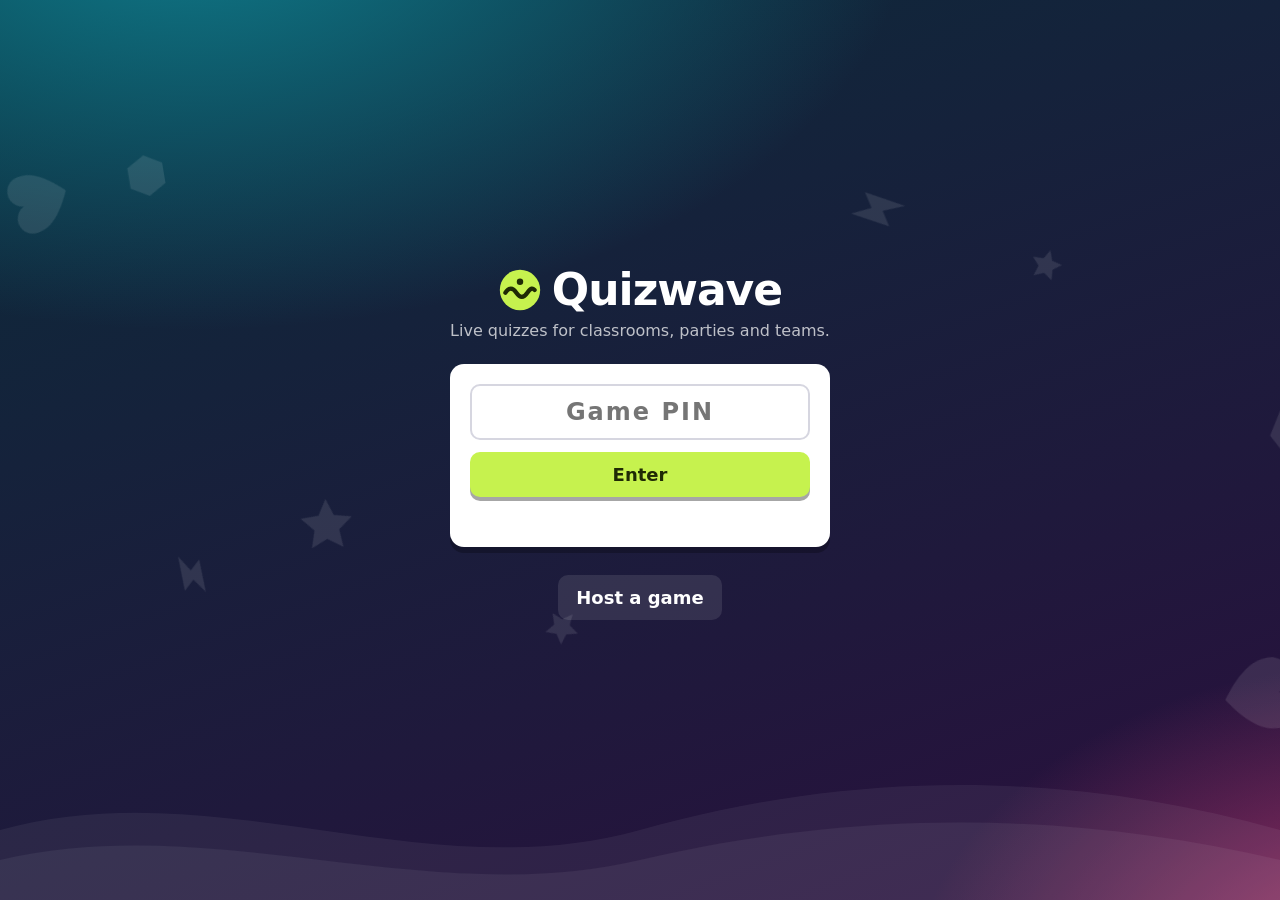
<file: index.html>
<!doctype html>
<html lang="en">
<head>
<meta charset="utf-8">
<title>Quizwave</title>
<meta http-equiv="refresh" content="0; url=quiz/">
<link rel="canonical" href="quiz/">
</head>
<body><a href="quiz/">Go to Quizwave</a></body>
</html>
</file>
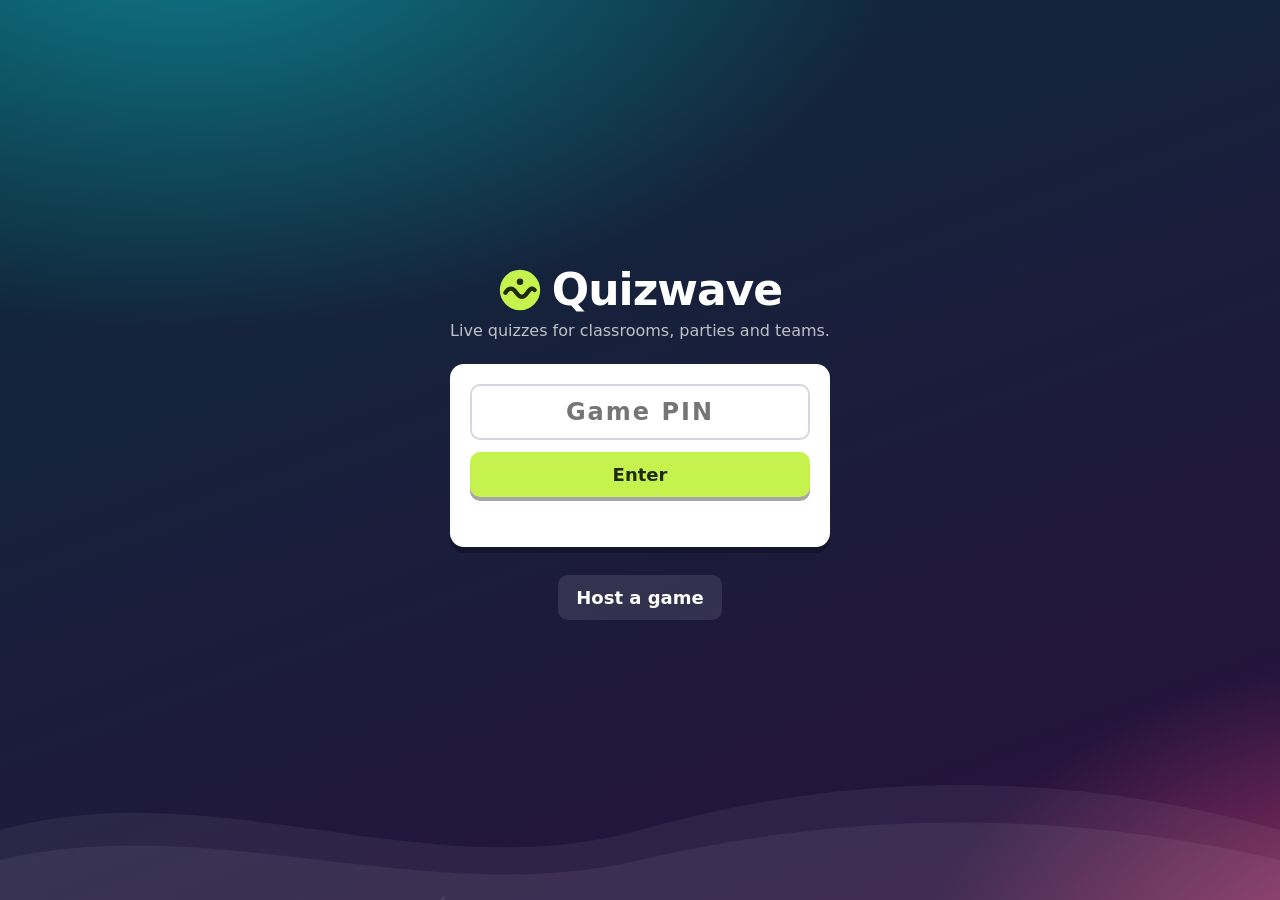
<file: quiz/index.html>
<!doctype html>
<html lang="en">
<head>
<meta charset="utf-8">
<meta name="viewport" content="width=device-width, initial-scale=1">
<title>Quizwave</title>
<link rel="icon" href="favicon.svg" type="image/svg+xml">
<link rel="stylesheet" href="app.css?v=009ee32b">
</head>
<body>
<div class="screen center">
  <div class="logo" data-logo>Quizwave</div>
  <p class="dim" style="margin:6px 0 24px">Live quizzes for classrooms, parties and teams.</p>
  <form class="card stack" id="f" autocomplete="off">
    <input class="big" id="pin" inputmode="numeric" maxlength="6" placeholder="Game PIN" aria-label="Game PIN">
    <button class="primary wide">Enter</button>
    <div class="err" id="err"></div>
  </form>
  <p style="margin-top:28px"><a class="btn ghost" href="host.html">Host a game</a></p>
</div>
<script src="config.js?v=009ee32b"></script>
<script src="vendor/mqtt.min.js?v=009ee32b"></script>
<script src="game-bundle.js?v=009ee32b"></script>
<script src="relay.js?v=009ee32b"></script>
<script src="common.js?v=009ee32b"></script>
<script>
$('#f').onsubmit = (e) => {
  e.preventDefault();
  const pin = $('#pin').value.replace(/\D/g, '');
  if (pin.length !== 6) { $('#err').textContent = 'A game PIN has 6 digits.'; return; }
  location.href = 'play.html?pin=' + pin;
};
</script>
</body>
</html>
</file>
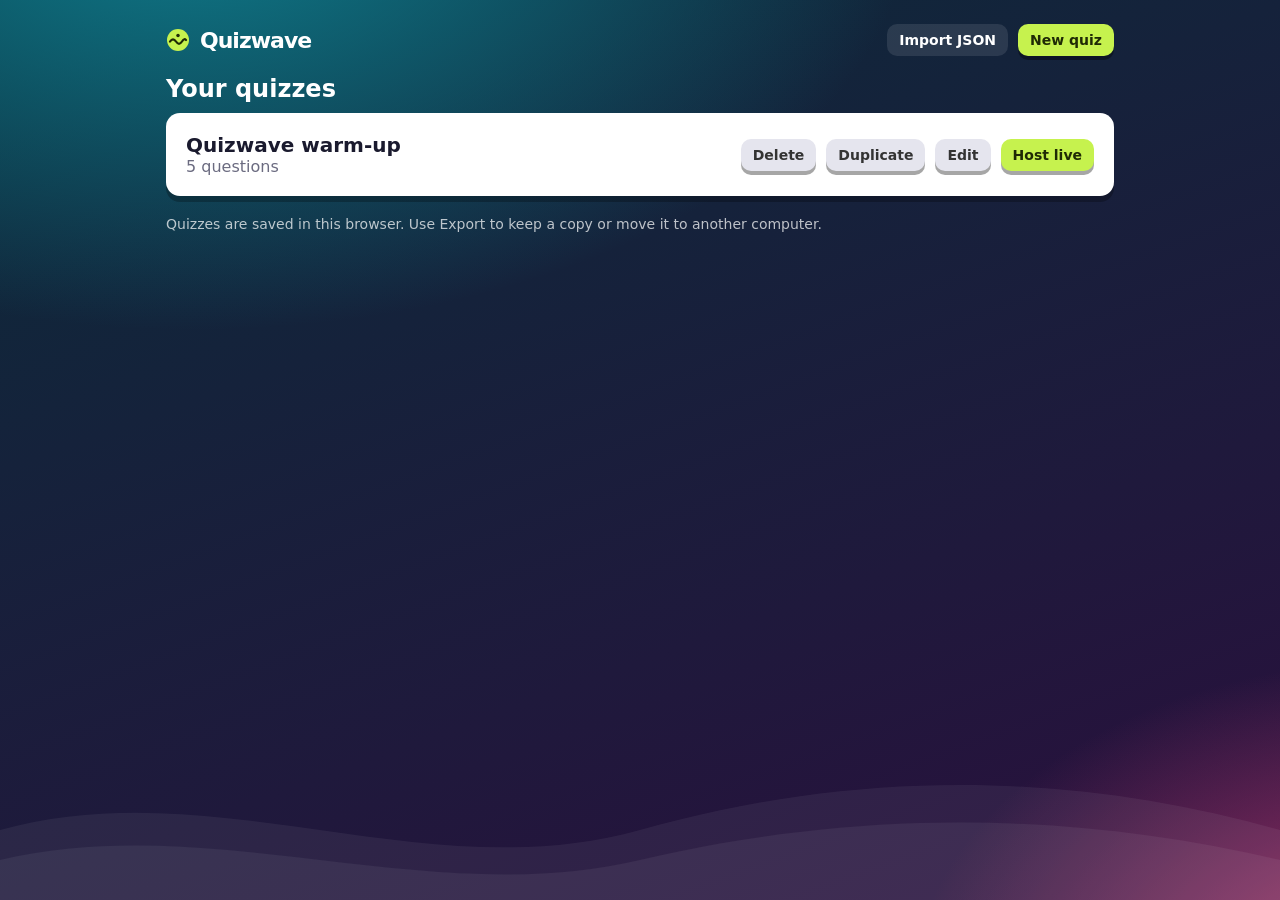
<file: quiz/host.html>
<!doctype html>
<html lang="en">
<head>
<meta charset="utf-8">
<meta name="viewport" content="width=device-width, initial-scale=1">
<title>Quizwave · Host</title>
<link rel="icon" href="favicon.svg" type="image/svg+xml">
<link rel="stylesheet" href="app.css?v=009ee32b">
</head>
<body>

<!-- quiz library -->
<div id="s-lib" data-screen class="editor">
  <div class="row" style="margin:8px 0 20px">
    <a class="logo small" data-logo href="./" style="text-decoration:none">Quizwave</a>
    <span class="spacer"></span>
    <label class="btn ghost sm" for="import">Import JSON</label>
    <input type="file" id="import" accept=".json,application/json" class="hidden">
    <button class="primary sm" id="new">New quiz</button>
  </div>
  <h2>Your quizzes</h2>
  <div id="lib" class="stack"></div>
  <p class="dim" style="font-size:14px;margin-top:20px">Quizzes are saved in this browser. Use Export to keep a copy or move it to another computer.</p>
</div>

<!-- editor -->
<div id="s-edit" data-screen class="editor hidden">
  <div class="row" style="margin:8px 0 16px">
    <button class="ghost sm" id="ed-back">&larr; Back</button>
    <span class="spacer"></span>
    <button class="ghost sm" id="ed-export">Export</button>
    <button class="primary sm" id="ed-save">Save</button>
  </div>
  <div class="card stack">
    <label class="muted" style="font-weight:800;font-size:13px">Quiz title</label>
    <input id="ed-title" maxlength="120" placeholder="Enter a title">
  </div>
  <div id="ed-qs" class="stack" style="margin-top:14px"></div>
  <div class="row" style="margin-top:14px">
    <button class="ghost" id="ed-add">+ Add question</button>
    <button class="ghost" id="ed-addtf">+ Add true / false</button>
  </div>
  <div class="err" id="ed-err" style="margin-top:12px;color:#ffb4b4"></div>
</div>

<!-- lobby -->
<div id="s-lobby" data-screen class="screen hidden" style="text-align:center">
  <div class="pinbox">
    <div style="text-align:left">
      <div style="font-weight:800">Join at <b id="lb-url"></b></div>
      <div class="muted" style="font-size:14px">or scan the QR code with a phone camera</div>
    </div>
    <div style="text-align:left"><div style="font-weight:800">Game PIN:</div><div class="pin" id="lb-pin"></div></div>
    <div class="qr"><img id="lb-qr" alt="QR code to join this game"><div class="muted" style="font-size:13px;font-weight:800">Scan to join</div></div>
  </div>
  <h2 style="margin-top:22px" id="lb-title"></h2>
  <div class="row" style="justify-content:center;margin:12px 0 20px">
    <span class="pill" style="background:rgba(0,0,0,.3);padding:8px 16px;border-radius:999px;font-weight:900;font-size:20px" id="lb-count">0 players</span>
    <button class="ghost" id="lb-mute">Sound on</button>
    <button class="ghost" id="lb-lock">Lock</button>
    <button class="primary" id="lb-start" disabled>Start</button>
  </div>
  <div class="chips" id="lb-players" style="margin:0 auto"></div>
  <p class="dim" id="lb-wait" style="font-size:22px;margin-top:30px">Waiting for players...</p>
</div>

<!-- in game -->
<div id="s-game" data-screen class="hidden">
  <div class="bar">
    <span class="pill" id="g-num"></span>
    <span class="pill" id="g-pin"></span>
    <span class="spacer"></span>
    <button class="ghost sm" id="g-mute">Sound on</button>
    <button class="ghost sm" id="g-end">End game</button>
    <button class="primary sm" id="g-next">Next</button>
  </div>
  <div id="g-body" style="padding:20px;max-width:1300px;margin:0 auto"></div>
</div>

<div id="s-over" data-screen class="screen center hidden">
  <div class="logo" data-logo>Quizwave</div>
  <h2 id="over-text" style="margin-top:20px"></h2>
  <a class="btn primary" href="host.html" style="margin-top:12px">Back to my quizzes</a>
</div>

<script src="config.js?v=009ee32b"></script>
<script src="vendor/mqtt.min.js?v=009ee32b"></script>
<script src="game-bundle.js?v=009ee32b"></script>
<script src="relay.js?v=009ee32b"></script>
<script src="common.js?v=009ee32b"></script>
<script src="host.js?v=009ee32b"></script>
</body>
</html>
</file>
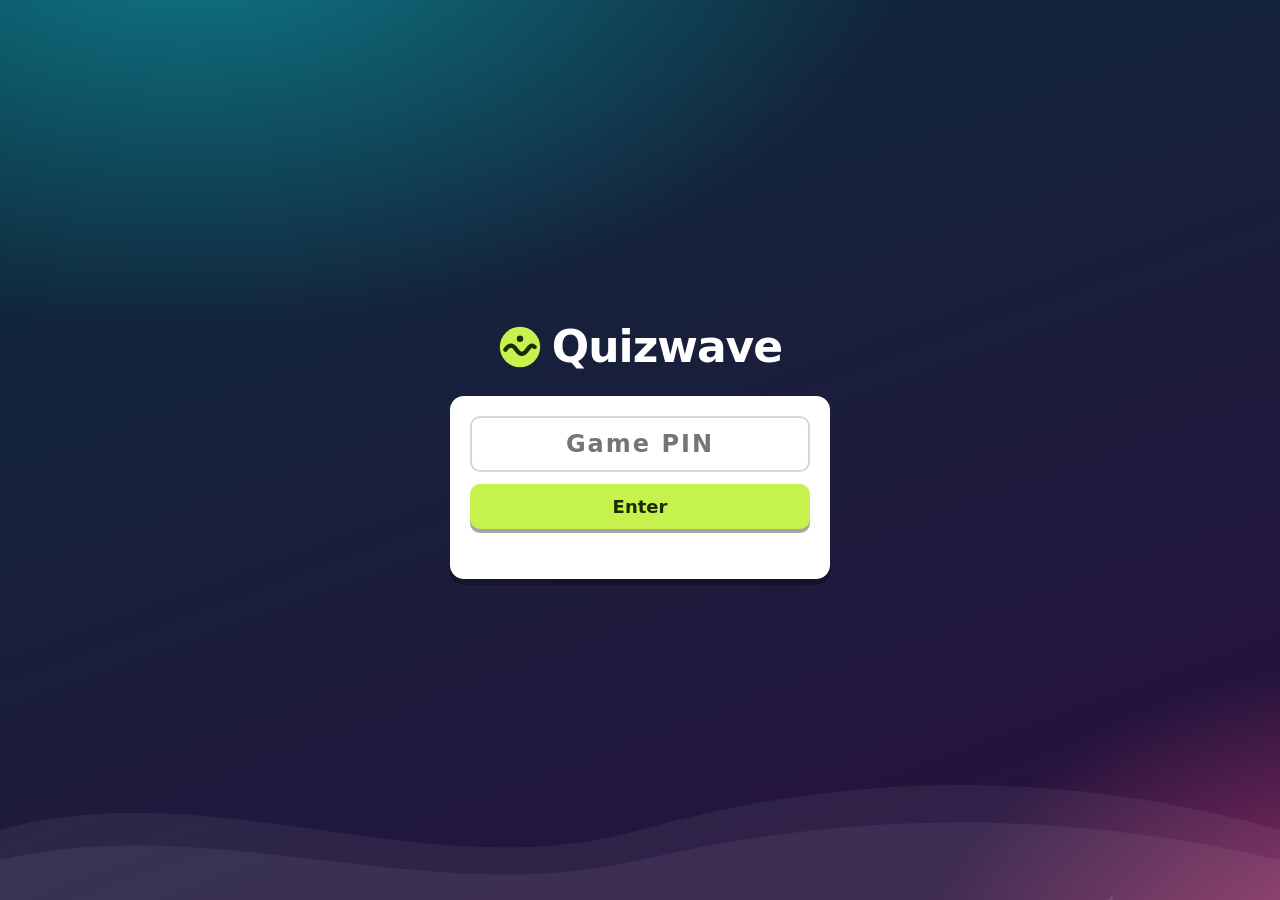
<file: quiz/play.html>
<!doctype html>
<html lang="en">
<head>
<meta charset="utf-8">
<meta name="viewport" content="width=device-width, initial-scale=1, maximum-scale=1, user-scalable=no">
<meta name="theme-color" content="#0a2c3a">
<title>Quizwave · Play</title>
<link rel="icon" href="favicon.svg" type="image/svg+xml">
<link rel="stylesheet" href="app.css?v=009ee32b">
</head>
<body>

<div id="s-pin" data-screen class="screen center">
  <div class="logo" data-logo>Quizwave</div>
  <form class="card stack" id="f-pin" autocomplete="off" style="margin-top:24px">
    <input class="big" id="pin" inputmode="numeric" maxlength="6" placeholder="Game PIN" aria-label="Game PIN">
    <button class="primary wide">Enter</button>
    <div class="err" id="pin-err"></div>
  </form>
</div>

<div id="s-name" data-screen class="screen center hidden">
  <div class="logo" data-logo>Quizwave</div>
  <form class="card stack" id="f-name" autocomplete="off" style="margin-top:24px">
    <input class="big" id="name" maxlength="16" placeholder="Nickname" aria-label="Nickname">
    <button class="primary wide">OK, go!</button>
    <div class="err" id="name-err"></div>
  </form>
</div>

<div id="s-game" data-screen class="hidden">
  <div class="bar">
    <span class="pill" id="g-q"></span>
    <span class="spacer"></span>
    <span class="logo small" data-logo></span>
  </div>
  <div id="g-body"></div>
  <div class="footer-bar"><span id="g-name"></span><span id="g-score"></span></div>
</div>

<div id="s-msg" data-screen class="screen center hidden">
  <div class="logo" data-logo>Quizwave</div>
  <h2 id="msg-text" style="margin-top:24px"></h2>
  <a class="btn primary" href="play.html" style="margin-top:16px">Join another game</a>
</div>

<script src="config.js?v=009ee32b"></script>
<script src="vendor/mqtt.min.js?v=009ee32b"></script>
<script src="game-bundle.js?v=009ee32b"></script>
<script src="relay.js?v=009ee32b"></script>
<script src="common.js?v=009ee32b"></script>
<script src="play.js?v=009ee32b"></script>
</body>
</html>
</file>
<file: quiz/app.css>
:root {
  --bg1: #0a2c3a;
  --bg2: #2a0f3d;
  --ink: #ffffff;
  --ink-dim: rgba(255, 255, 255, 0.72);
  --panel: rgba(255, 255, 255, 0.10);
  --panel-solid: #ffffff;
  --panel-ink: #1a1a2e;
  --muted: #6b6b80;
  --accent: #c6f24e;
  --accent-ink: #1f2a05;
  --opt0: #ff6a4d; /* tomato    - star */
  --opt1: #1fb6d6; /* lagoon    - hexagon */
  --opt2: #ecb11a; /* sunflower - heart */
  --opt3: #c057e0; /* orchid    - bolt */
  --good: #22c55e;
  --bad: #ef4444;
  --radius: 14px;
  --shadow: 0 6px 0 rgba(0, 0, 0, 0.25);
  font-family: "Nunito", "Segoe UI", system-ui, -apple-system, sans-serif;
}

* { box-sizing: border-box; }
html, body { margin: 0; height: 100%; }
body {
  color: var(--ink);
  background: radial-gradient(1200px 700px at 15% -10%, #0f7c8c 0%, transparent 60%),
              radial-gradient(900px 600px at 110% 110%, #b03a6e 0%, transparent 55%),
              linear-gradient(160deg, var(--bg1), var(--bg2));
  background-attachment: fixed;
  min-height: 100vh;
  overflow-x: hidden;
}
body.good { background: linear-gradient(160deg, #0f7a3c, #0b4d2a); }
body.bad { background: linear-gradient(160deg, #a3202f, #5c0b17); }

/* decorative waves along the bottom */
body::after {
  content: ""; position: fixed; left: 0; right: 0; bottom: 0; height: 140px; pointer-events: none; z-index: -1;
  background: url("data:image/svg+xml,%3Csvg xmlns='http://www.w3.org/2000/svg' viewBox='0 0 1440 140' preserveAspectRatio='none'%3E%3Cpath d='M0 70 C240 10 480 130 720 70 S1200 10 1440 70 V140 H0Z' fill='%23ffffff' fill-opacity='.06'/%3E%3Cpath d='M0 100 C240 50 480 150 720 100 S1200 50 1440 100 V140 H0Z' fill='%23ffffff' fill-opacity='.06'/%3E%3C/svg%3E") bottom / 100% 100% no-repeat;
}

h1, h2, h3 { margin: 0 0 .4em; line-height: 1.15; }
a { color: inherit; }
.hidden { display: none !important; }
.center { display: flex; flex-direction: column; align-items: center; justify-content: center; text-align: center; }
.screen { min-height: 100vh; padding: 24px 16px; }

.logo { font-weight: 900; font-size: 44px; letter-spacing: -1px; display: inline-flex; align-items: center; gap: 10px; }
.logo .mark { width: 44px; height: 44px; }
.logo.small { font-size: 22px; }
.logo.small .mark { width: 24px; height: 24px; }

.card {
  background: var(--panel-solid); color: var(--panel-ink); border-radius: var(--radius);
  padding: 20px; box-shadow: var(--shadow); width: 100%; max-width: 380px;
}
.card h2 { color: var(--panel-ink); }

input, select, textarea {
  font: inherit; font-size: 18px; width: 100%; padding: 12px 14px; border-radius: 10px;
  border: 2px solid #d6d6e0; background: #fff; color: var(--panel-ink); outline: none;
}
input:focus, select:focus, textarea:focus { border-color: var(--accent); }
input.big { font-size: 24px; font-weight: 800; text-align: center; letter-spacing: 2px; }

button, .btn {
  font: inherit; font-weight: 800; font-size: 18px; border: 0; border-radius: 10px; cursor: pointer;
  padding: 12px 18px; background: #26263a; color: #fff; box-shadow: 0 4px 0 rgba(0,0,0,.35);
  transition: transform .06s, filter .15s; text-decoration: none; display: inline-flex; align-items: center; justify-content: center; gap: 8px;
}
button:hover, .btn:hover { filter: brightness(1.08); }
button:active, .btn:active { transform: translateY(3px); box-shadow: 0 1px 0 rgba(0,0,0,.35); }
button:disabled { opacity: .5; cursor: not-allowed; }
button.primary, .btn.primary { background: var(--accent); color: var(--accent-ink); }
button.ghost, .btn.ghost { background: var(--panel); color: #fff; box-shadow: none; }
button.danger { background: var(--bad); }
button.wide { width: 100%; }
button.sm, .btn.sm { font-size: 14px; padding: 8px 12px; }

.stack > * + * { margin-top: 12px; }
.row { display: flex; gap: 10px; align-items: center; }
.row.wrap { flex-wrap: wrap; }
.spacer { flex: 1; }
.err { color: var(--bad); font-weight: 700; min-height: 1.2em; font-size: 15px; }
.dim { color: var(--ink-dim); }
.muted { color: var(--muted); }

/* top bar on host + player */
.bar { display: flex; align-items: center; gap: 12px; padding: 10px 16px; background: rgba(0,0,0,.25); }
.bar .pill { background: rgba(255,255,255,.15); border-radius: 999px; padding: 4px 12px; font-weight: 800; }

/* answer tiles */
.opt { background: var(--c); color: #fff; }
.opt0 { --c: var(--opt0); } .opt1 { --c: var(--opt1); } .opt2 { --c: var(--opt2); } .opt3 { --c: var(--opt3); }
.shape { width: 1.4em; height: 1.4em; flex: none; fill: #fff; }

.answers { display: grid; grid-template-columns: 1fr 1fr; gap: 12px; }
.answer {
  border-radius: 10px; padding: 18px 20px; font-weight: 800; font-size: 26px; display: flex; align-items: center; gap: 14px;
  box-shadow: var(--shadow); min-height: 96px; text-align: left; transition: opacity .25s;
}
.answer.wrong { opacity: .28; }
.answer .tick { margin-left: auto; font-size: 30px; }

/* player answer pad */
.pad { display: grid; grid-template-columns: 1fr 1fr; gap: 12px; padding: 12px; height: calc(100vh - 56px); }
.pad.two { grid-template-columns: 1fr; }
.pad button { border-radius: 12px; font-size: 0; display: flex; align-items: center; justify-content: center; }
.pad button .shape { width: 34%; height: 34%; max-width: 110px; max-height: 110px; }

/* timer */
.timer {
  width: 96px; height: 96px; border-radius: 50%; display: grid; place-items: center; font-size: 38px; font-weight: 900;
  background: conic-gradient(var(--accent) calc(var(--p, 1) * 360deg), rgba(255,255,255,.15) 0);
  position: relative;
}
.timer::before { content: ""; position: absolute; inset: 8px; border-radius: 50%; background: var(--bg2); }
.timer span { position: relative; }

/* lobby */
.pinbox { background: #fff; color: var(--panel-ink); border-radius: var(--radius); padding: 14px 26px; box-shadow: var(--shadow); display: inline-flex; gap: 24px; align-items: center; flex-wrap: wrap; justify-content: center; }
.pinbox .pin { font-size: 64px; font-weight: 900; letter-spacing: 4px; }
.pinbox .qr { text-align: center; }
.pinbox .qr img { width: 150px; height: 150px; display: block; image-rendering: pixelated; }
.chips { display: flex; flex-wrap: wrap; gap: 10px; justify-content: center; max-width: 1100px; }
.chip { background: rgba(255,255,255,.14); padding: 10px 16px; border-radius: 10px; font-weight: 800; font-size: 20px; cursor: pointer; }
.chip.new { animation: pop .25s; }
.chip:hover { background: var(--bad); text-decoration: line-through; }
.chip.off { opacity: .45; }
@keyframes pop { from { transform: scale(.6); opacity: 0; } to { transform: scale(1); opacity: 1; } }

/* question text block */
.qtext { background: #fff; color: var(--panel-ink); border-radius: var(--radius); padding: 18px 24px; font-size: 34px; font-weight: 900; text-align: center; box-shadow: var(--shadow); }
.qimg { max-height: 34vh; max-width: 100%; border-radius: var(--radius); object-fit: contain; }

/* reveal bars */
.bars { display: flex; align-items: flex-end; justify-content: center; gap: 22px; height: 260px; }
.bar-col { width: 110px; display: flex; flex-direction: column; align-items: center; justify-content: flex-end; height: 100%; }
.bar-col .fill { width: 100%; border-radius: 8px 8px 0 0; background: var(--c); transition: height .6s cubic-bezier(.2,.9,.3,1.2); min-height: 6px; }
.bar-col .lbl { width: 100%; background: var(--c); border-radius: 0 0 8px 8px; display: flex; align-items: center; justify-content: center; gap: 6px; padding: 6px; font-weight: 900; font-size: 22px; margin-top: 4px; }
.bar-col.wrong { opacity: .35; }

/* leaderboard */
.board { width: 100%; max-width: 760px; }
.board .entry { display: flex; align-items: center; gap: 14px; background: #fff; color: var(--panel-ink); padding: 14px 20px; border-radius: 10px; margin-bottom: 10px; font-size: 24px; font-weight: 800; box-shadow: var(--shadow); animation: slide .4s both; }
.board .entry .score { margin-left: auto; }
.board .entry .gain { color: var(--good); font-size: 16px; }
.board .entry .streak { font-size: 16px; color: #e8590c; }
@keyframes slide { from { transform: translateX(-40px); opacity: 0; } to { transform: none; opacity: 1; } }

/* podium */
.podium { display: flex; align-items: flex-end; justify-content: center; gap: 16px; margin-top: 30px; }
.step { width: 200px; display: flex; flex-direction: column; align-items: center; opacity: 0; transform: translateY(160px); transition: transform .9s cubic-bezier(.2,1.2,.4,1), opacity .4s; }
.step.up, .instant .step { opacity: 1; transform: none; }
.instant .step { transition: none; }
.board.rest { opacity: 0; transition: opacity .6s; }
.board.rest.up, .instant .board.rest { opacity: 1; }
.board.rest .entry { animation: none; }
.step .who { font-size: 26px; font-weight: 900; margin-bottom: 8px; text-align: center; word-break: break-word; }
.step .block { width: 100%; border-radius: 10px 10px 0 0; display: flex; flex-direction: column; align-items: center; padding-top: 14px; font-weight: 900; box-shadow: var(--shadow); }
.step .medal { font-size: 54px; line-height: 1; }
.step.p1 .block { height: 300px; background: linear-gradient(#ffd54a, #e0a800); color: #4a3500; }
.step.p2 .block { height: 220px; background: linear-gradient(#e6e9ef, #a9b1c0); color: #2b3240; }
.step.p3 .block { height: 160px; background: linear-gradient(#f0a46a, #b8642c); color: #3c1d05; }

.confetti { position: fixed; top: -20px; width: 10px; height: 16px; z-index: 50; pointer-events: none; animation: fall linear forwards; }
@keyframes fall { to { transform: translateY(110vh) rotate(720deg); } }

/* player feedback */
.big-emoji { font-size: 96px; line-height: 1; }
.result-box { background: rgba(0,0,0,.25); border-radius: var(--radius); padding: 14px 24px; font-size: 26px; font-weight: 900; }
.spinner { width: 54px; height: 54px; border: 6px solid rgba(255,255,255,.25); border-top-color: #fff; border-radius: 50%; animation: spin 1s linear infinite; }
@keyframes spin { to { transform: rotate(360deg); } }
.footer-bar { position: fixed; left: 0; right: 0; bottom: 0; display: flex; justify-content: space-between; padding: 12px 16px; background: #fff; color: var(--panel-ink); font-weight: 800; font-size: 20px; }

/* editor */
.editor { max-width: 980px; margin: 0 auto; padding: 16px; }
.editor .card { max-width: none; }
.q-card { position: relative; }
.q-card .opts { display: grid; grid-template-columns: 1fr 1fr; gap: 10px; }
.q-card .opt-in { display: flex; align-items: center; gap: 8px; border-radius: 10px; padding: 6px 8px; }
.q-card .opt-in input[type=text] { border: 0; font-size: 16px; padding: 8px; }
.q-card .opt-in input[type=checkbox] { width: 24px; height: 24px; flex: none; accent-color: #fff; }
.q-card .meta { display: grid; grid-template-columns: repeat(3, 1fr); gap: 10px; }
.q-card label { font-size: 13px; font-weight: 800; color: var(--muted); display: block; margin-bottom: 4px; }
.lib-item { display: flex; align-items: center; gap: 10px; flex-wrap: wrap; }
.lib-item > div:first-child { flex: 1 1 200px; min-width: 0; }
.lib-item .t { font-weight: 900; font-size: 20px; }

@media (max-width: 720px) {
  .answers, .q-card .opts { grid-template-columns: 1fr; }
  .q-card .meta { grid-template-columns: 1fr 1fr; }
  .answer { font-size: 20px; min-height: 64px; }
  .qtext { font-size: 22px; }
  .pinbox .pin { font-size: 44px; }
  .pinbox .qr img { width: 120px; height: 120px; }
  .bars { gap: 10px; height: 200px; }
  .bar-col { width: 70px; }
  .step { width: 31vw; }
  .step .who { font-size: 18px; }
}

/* ---------- flair ---------- */

/* drifting background shapes */
.bg-shapes { position: fixed; inset: 0; z-index: -1; overflow: hidden; pointer-events: none; }
.bg-shapes svg { position: absolute; bottom: -80px; width: 60px; height: 60px; opacity: .10; animation: drift linear infinite; }
@keyframes drift { from { transform: translateY(0) rotate(0); } to { transform: translateY(-120vh) rotate(360deg); } }

/* entrances */
@keyframes popIn { 0% { transform: scale(.4); opacity: 0; } 70% { transform: scale(1.06); opacity: 1; } 100% { transform: scale(1); } }
@keyframes zoomIn { from { transform: scale(.7); opacity: 0; } to { transform: none; opacity: 1; } }
@keyframes bump { 0% { transform: scale(1); } 40% { transform: scale(1.35); } 100% { transform: scale(1); } }
@keyframes pulse { 0%, 100% { transform: scale(1); } 50% { transform: scale(1.06); } }
@keyframes glow { 0%, 100% { box-shadow: 0 6px 0 rgba(0,0,0,.25), 0 0 0 0 rgba(255,255,255,.0); } 50% { box-shadow: 0 6px 0 rgba(0,0,0,.25), 0 0 0 8px rgba(255,255,255,.35); } }
@keyframes shake { 0%, 100% { transform: translateX(0); } 20%, 60% { transform: translateX(-14px); } 40%, 80% { transform: translateX(14px); } }
@keyframes bounce { 0%, 100% { transform: translateY(0); } 50% { transform: translateY(-12px); } }
@keyframes slideDown { from { transform: translateY(-30px); opacity: 0; } to { transform: none; opacity: 1; } }

.pop { animation: popIn .45s cubic-bezier(.2,1.4,.4,1) both; }
.zoom { animation: zoomIn .5s cubic-bezier(.2,1.2,.4,1) both; }
.bump { animation: bump .35s; }
.glow { animation: glow 1.2s ease-in-out infinite; }
.shake { animation: shake .5s; }
.bounce { animation: bounce 1.2s ease-in-out infinite; }

.answers .answer { animation: popIn .45s cubic-bezier(.2,1.4,.4,1) both; }
.answers .answer:nth-child(2) { animation-delay: .08s; }
.answers .answer:nth-child(3) { animation-delay: .16s; }
.answers .answer:nth-child(4) { animation-delay: .24s; }
.answers.revealed .answer { animation: none; transition: opacity .4s, transform .4s; }
.answers.revealed .answer.wrong { transform: scale(.96); }
.answers.revealed .answer:not(.wrong) { animation: glow 1.2s ease-in-out infinite; }

/* urgent timer */
.timer.urgent { background: conic-gradient(var(--bad) calc(var(--p, 1) * 360deg), rgba(255,255,255,.15) 0); animation: pulse .5s ease-in-out infinite; }

/* intro countdown */
.intro-count { font-size: 120px; font-weight: 900; line-height: 1; margin-top: 24px; animation: popIn .4s cubic-bezier(.2,1.4,.4,1) both; }

/* scoreboard callouts */
.callouts { min-height: 54px; display: flex; flex-direction: column; align-items: center; gap: 8px; margin-bottom: 16px; }
.callout { background: rgba(0,0,0,.3); border-radius: 999px; padding: 8px 18px; font-weight: 900; font-size: 20px; animation: slideDown .5s both; }

/* podium spotlights */
.spotlights { position: fixed; inset: 0; pointer-events: none; z-index: -1; opacity: 0; transition: opacity 1s; }
.spotlights.on { opacity: 1; }
.spotlights::before, .spotlights::after {
  content: ""; position: absolute; top: -20vh; width: 40vw; height: 140vh; left: 30vw;
  background: linear-gradient(to bottom, rgba(255,255,255,.18), transparent 70%);
  clip-path: polygon(45% 0, 55% 0, 100% 100%, 0 100%);
  transform-origin: 50% 0; animation: sweep 4s ease-in-out infinite alternate;
}
.spotlights::after { animation-delay: -2s; animation-direction: alternate-reverse; }
@keyframes sweep { from { transform: rotate(-25deg); } to { transform: rotate(25deg); } }
.step.p1.up .medal { animation: bounce 1.2s ease-in-out infinite; }

/* phone */
.pad button { transition: transform .08s; animation: popIn .4s cubic-bezier(.2,1.4,.4,1) both; }
.pad button:nth-child(2) { animation-delay: .05s; } .pad button:nth-child(3) { animation-delay: .1s; } .pad button:nth-child(4) { animation-delay: .15s; }
.pad button:active { transform: scale(.94); }
.streak-badge { display: inline-block; background: linear-gradient(135deg, #ff8a00, #ff3d3d); border-radius: 999px; padding: 6px 16px; font-weight: 900; font-size: 20px; margin-top: 10px; animation: popIn .5s .3s both; }
.name-tag { font-size: 34px; font-weight: 900; background: rgba(0,0,0,.25); border-radius: 12px; padding: 8px 20px; margin-top: 10px; }

@media (prefers-reduced-motion: reduce) {
  *, *::before, *::after { animation-duration: .01ms !important; animation-iteration-count: 1 !important; transition-duration: .01ms !important; }
  .bg-shapes, .spotlights, .confetti { display: none !important; }
}
</file>
